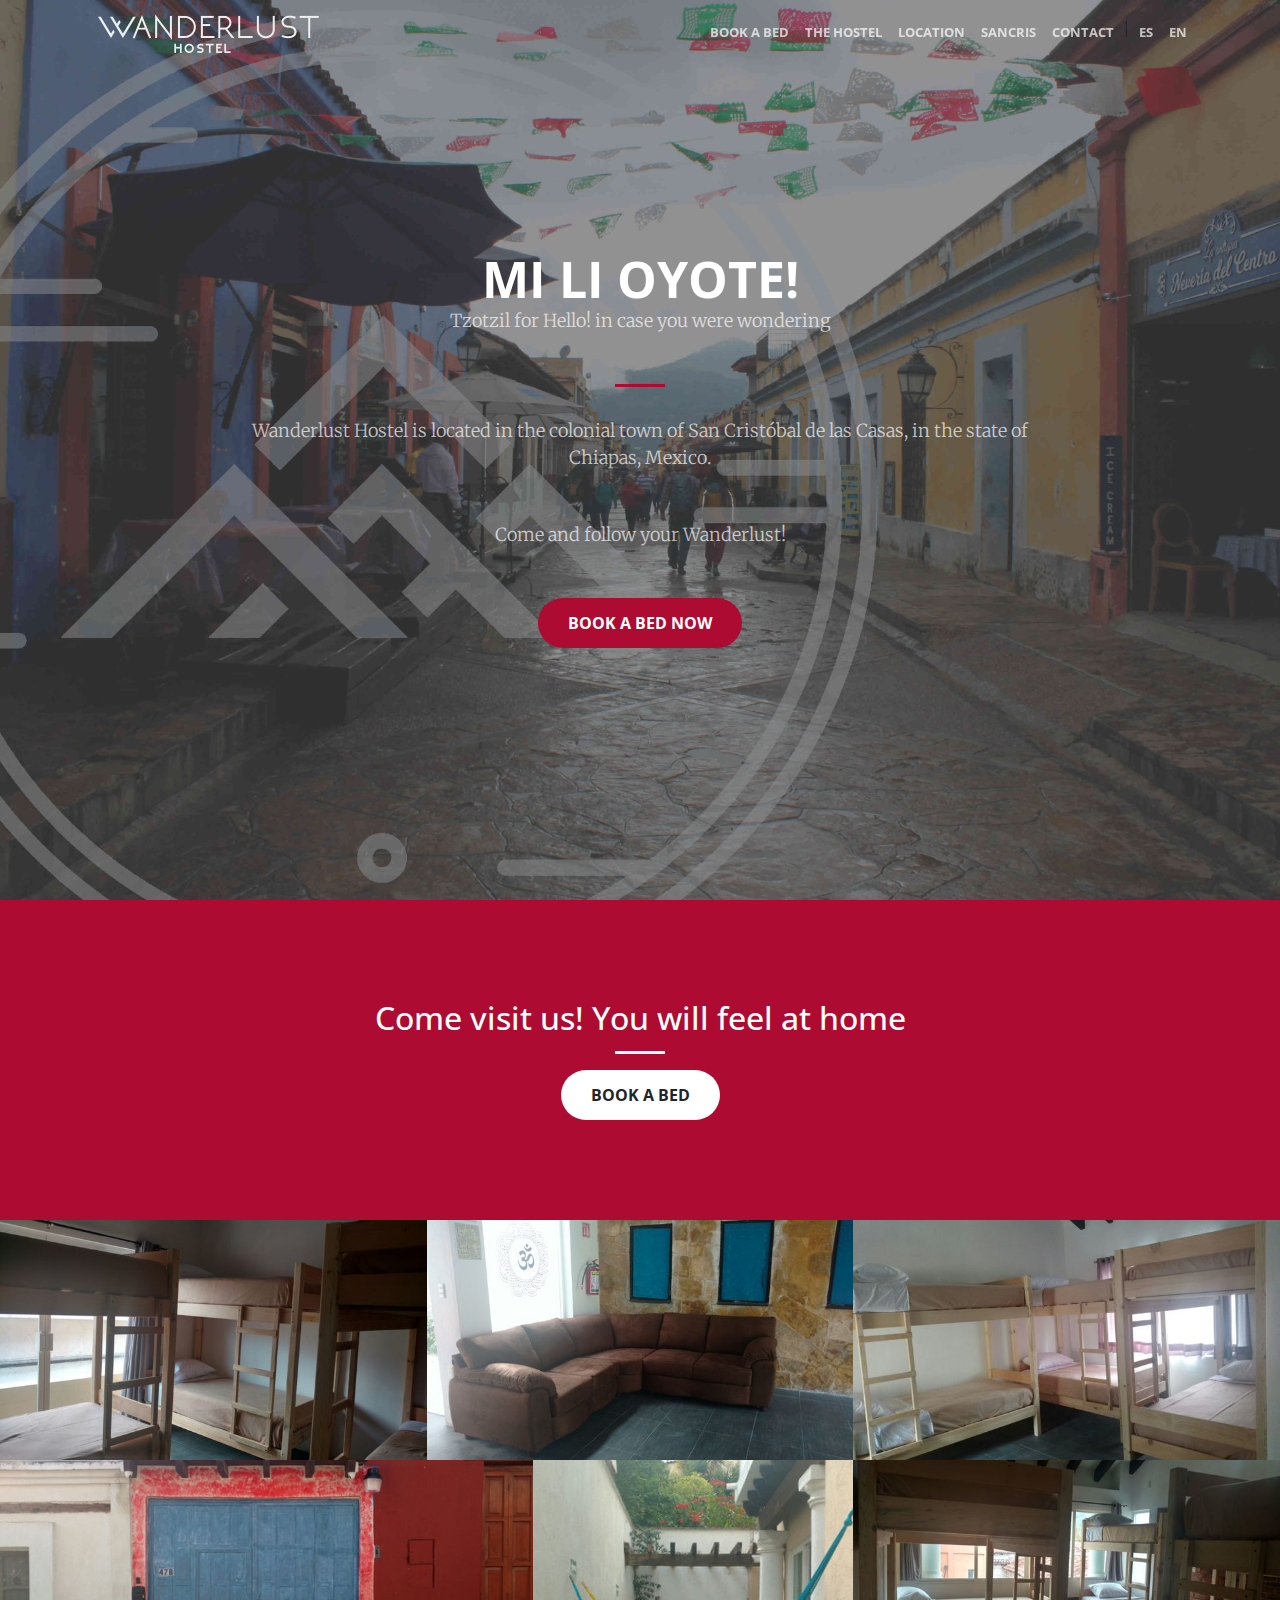
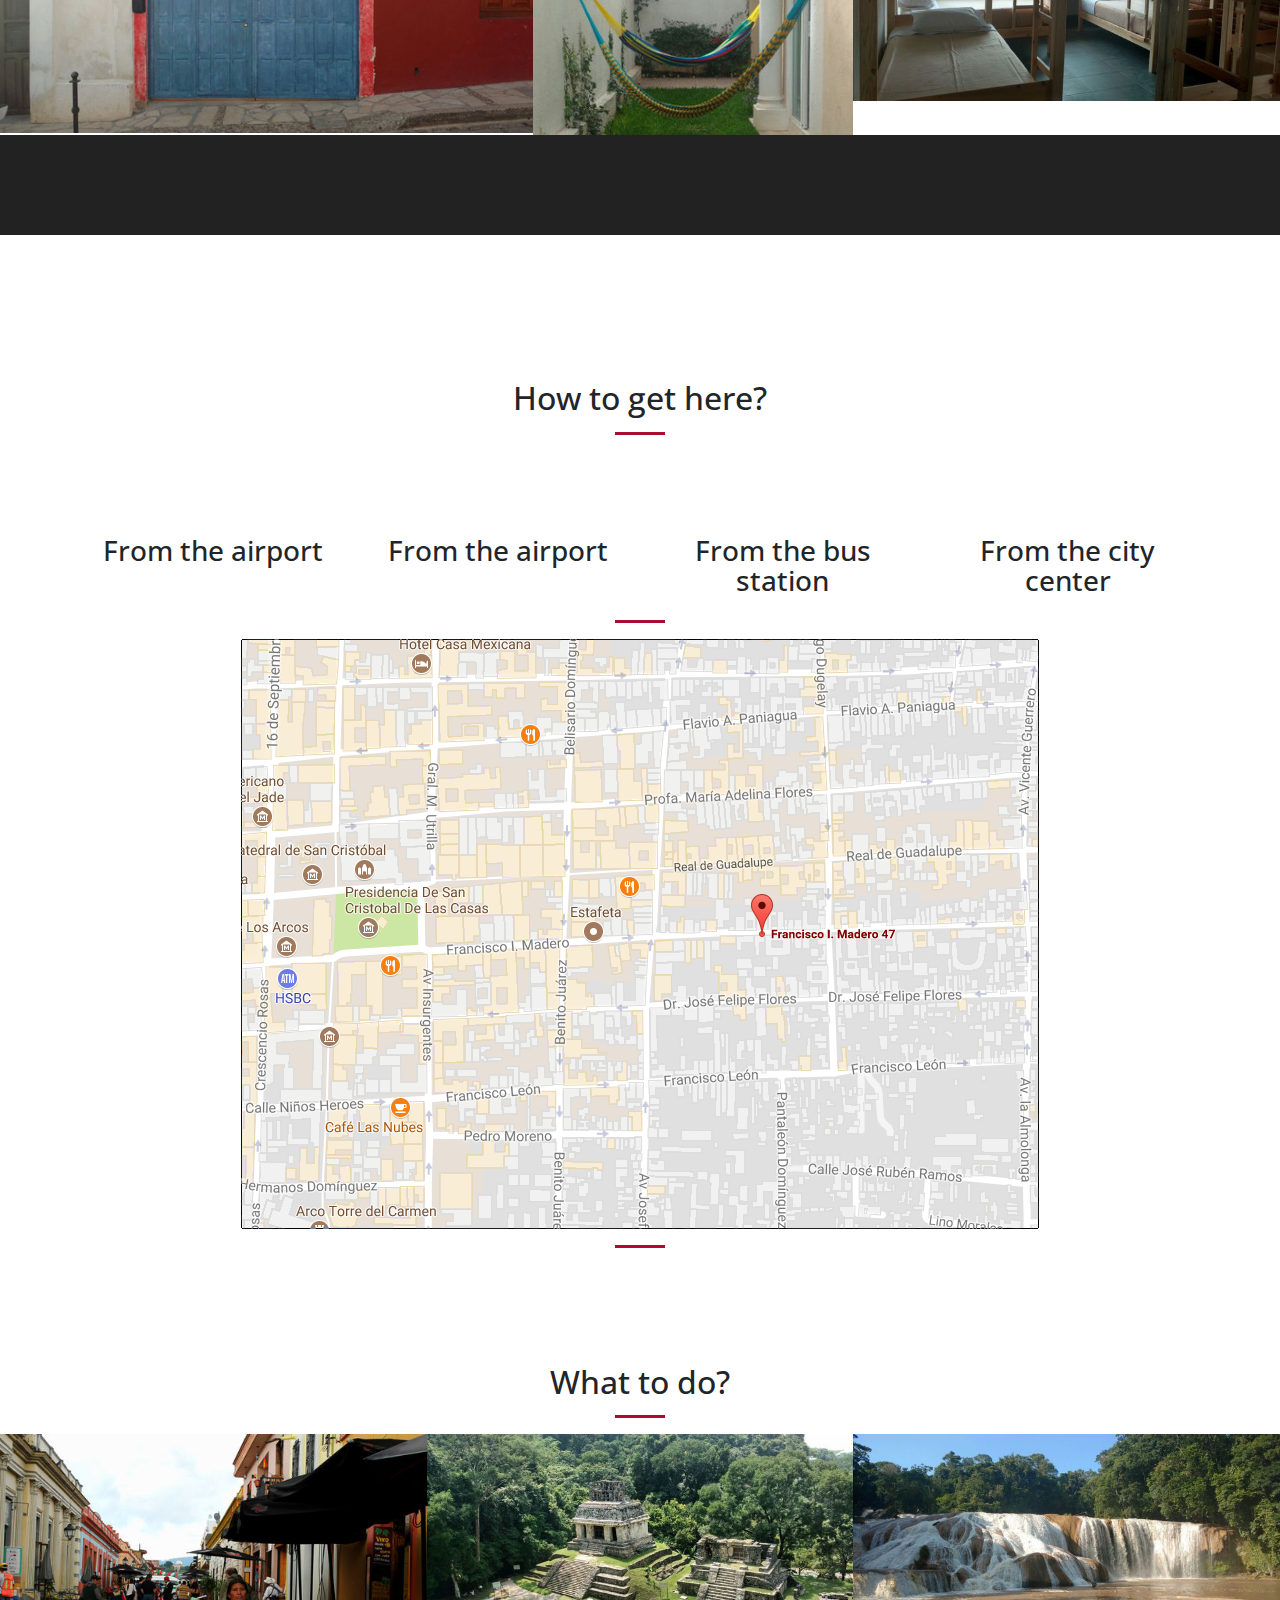
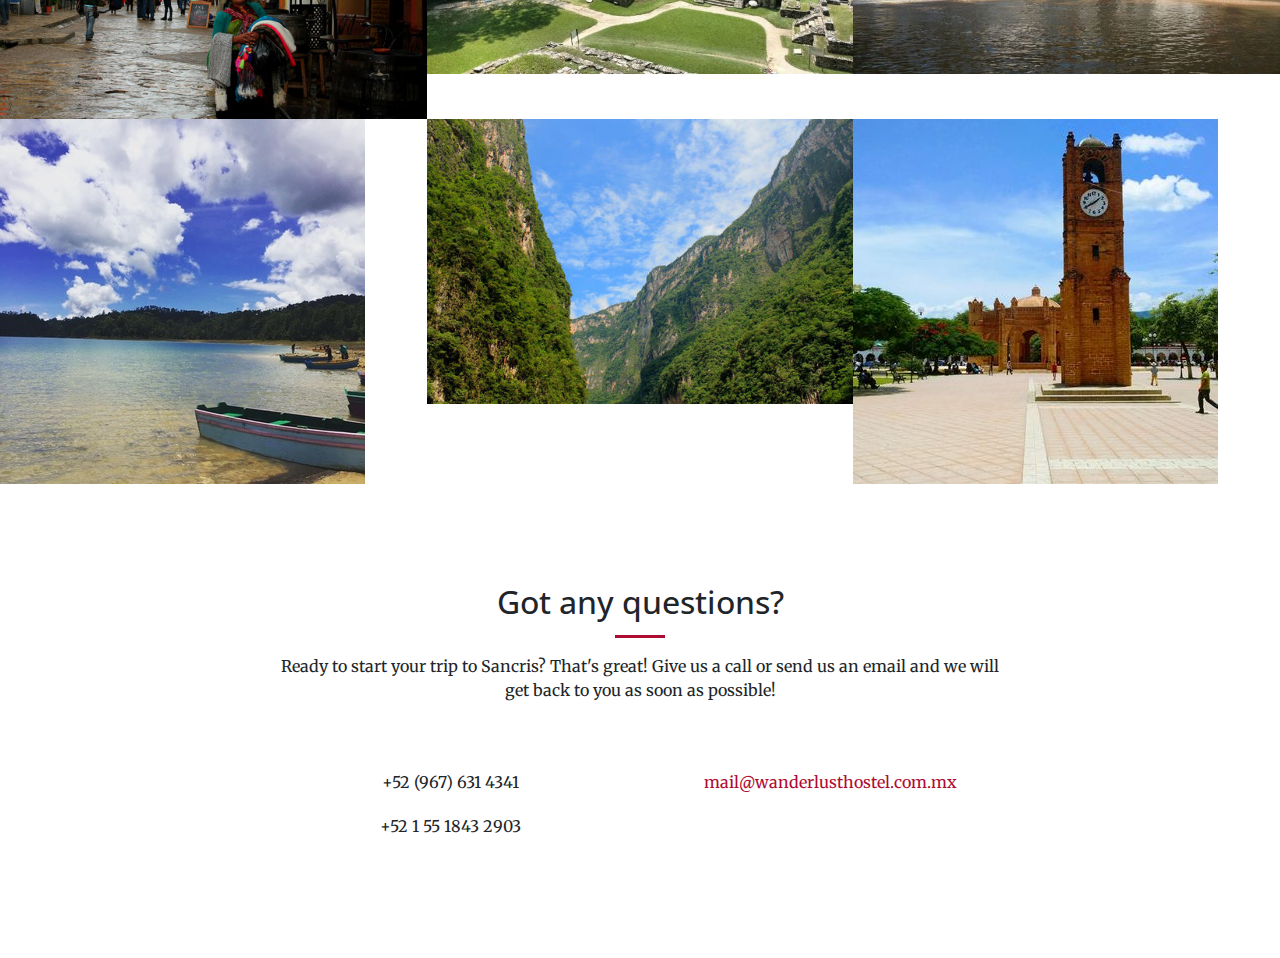
<file: en/index.html>
<!DOCTYPE html>
<html lang="en">

  <head>

    <meta charset="utf-8">
    <meta name="viewport" content="width=device-width, initial-scale=1, shrink-to-fit=no">
    <meta name="description" content="">
    <meta name="author" content="">

    <title>Wanderlust Hostel, San Cristobal de las Casas</title>

    <base href="../" target="_self">

    <!-- Bootstrap core CSS -->
    <link href="vendor/bootstrap/css/bootstrap.min.css" rel="stylesheet">

    <!-- Custom fonts for this template -->
    <link href="vendor/font-awesome/css/font-awesome.min.css" rel="stylesheet" type="text/css">
    <link href='https://fonts.googleapis.com/css?family=Open+Sans:300italic,400italic,600italic,700italic,800italic,400,300,600,700,800' rel='stylesheet' type='text/css'>
    <link href='https://fonts.googleapis.com/css?family=Merriweather:400,300,300italic,400italic,700,700italic,900,900italic' rel='stylesheet' type='text/css'>

    <!-- Plugin CSS -->
    <link href="vendor/magnific-popup/magnific-popup.css" rel="stylesheet">

    <!-- Custom styles for this template -->
    <link href="css/creative.min.css" rel="stylesheet">
    <link href="css/utils.css" rel="stylesheet">
    <script src="js/location.js"></script>

	<!-- Global Site Tag (gtag.js) - Google Analytics -->
	<script async src="https://www.googletagmanager.com/gtag/js?id=UA-70923538-2"></script>
	<script>
	  window.dataLayer = window.dataLayer || [];
	  function gtag(){dataLayer.push(arguments);}
	  gtag('js', new Date());

	  gtag('config', 'UA-70923538-2');
	</script>
  <!-- MyAllocator -->
  <script type="text/javascript">
    var bookNowWidth = 610;
    function bookNowApp(e){var t=document.createElement("img");t.style.cursor="pointer";t.src="https://myallocator.com/images/booknow/close_button.png";t.style.zIndex=52;t.style.position="absolute";t.style.left="50%";document.getElementsByTagName("body")[0].appendChild(t);var n=document.createElement("div");n.style.position="fixed";n.style.top="0px";n.style.left="0px";n.style.overflow="hidden";n.style.display="none";n.style.width="100%";n.style.height="100%";n.style.opacity=.7;n.style.MozOpacity=.7;n.style.filter="alpha(opacity=70)";n.style.zIndex=50;n.style.display="block";n.style.backgroundColor="#000000";document.getElementsByTagName("body")[0].appendChild(n);var r=document.createElement("iframe");r.style.width=bookNowWidth+"px";r.style.height="100%";r.style.border="none";r.a="true";r.style.position="absolute";r.style.left="50%";r.style.top="90px";r.style.marginLeft=-(bookNowWidth/2)+"px";r.allowTransparency="true";r.frameBorder = "0";r.style.zIndex=51;r.src="https://myallocator.com/en/booknow/"+e;document.getElementsByTagName("body")[0].appendChild(r);n.addEventListener?n.addEventListener("click",function(){t.parentNode.removeChild(t);n.parentNode.removeChild(n);r.parentNode.removeChild(r)},!1):n.attachEvent("onclick",function(){t.parentNode.removeChild(t);n.parentNode.removeChild(n);r.parentNode.removeChild(r)});t.addEventListener?t.addEventListener("click",function(){t.parentNode.removeChild(t);n.parentNode.removeChild(n);r.parentNode.removeChild(r)},!1):t.attachEvent("onclick",function(){t.parentNode.removeChild(t);n.parentNode.removeChild(n);r.parentNode.removeChild(r)});t.style.marginLeft=bookNowWidth/2-35+"px";t.style.top="58px";window.scroll(0,0)}
  </script>


  </head>

  <body id="page-top">

    <!-- Navigation -->
    <nav class="navbar navbar-expand-lg navbar-light fixed-top" id="mainNav">
      <div class="container">
	      <a class="navbar-brand js-scroll-trigger" href="en/#page-top"></a>
        <button class="navbar-toggler navbar-toggler-right" type="button" data-toggle="collapse" data-target="#navbarResponsive" aria-controls="navbarResponsive" aria-expanded="false" aria-label="Toggle navigation">
          <span class="navbar-toggler-icon"></span>
        </button>
        <div class="collapse navbar-collapse" id="navbarResponsive">
          <ul class="navbar-nav ml-auto">
            <li class="nav-item">
              <a class="nav-link js-scroll-trigger" href="en/#about">Book a bed</a>
            </li>
            <li class="nav-item">
              <a class="nav-link js-scroll-trigger" href="en/#rooms">The Hostel</a>
            </li>
            <li class="nav-item">
              <a class="nav-link js-scroll-trigger" href="en/#services">Location</a>
            </li>
            <li class="nav-item">
              <a class="nav-link js-scroll-trigger" href="en/#portfolio">Sancris</a>
            </li>
            <li class="nav-item">
              <a class="nav-link js-scroll-trigger" href="en/#contact">Contact</a>
            </li>
            <li class="nav-item">
              |
            </li>
	    <li class="nav-item">
              <a class="nav-link js-scroll-trigger" href="es">Es</a>
            </li>
            <li class="nav-item">
              <a class="nav-link js-scroll-trigger" href="en/#page-top">En</a>
            </li>
          </ul>
        </div>
      </div>
    </nav>

    <header class="masthead">
      <div class="header-content">
        <div class="header-content-inner">
          <h1 id="homeHeading">Mi li oyote!</h1>
	  <p>Tzotzil for Hello! in case you were wondering</p>
          <hr>
          <p>Wanderlust Hostel is located in the colonial town of San Crist&oacute;bal de las Casas, in the state of Chiapas, Mexico.</p>
	  <p>Come and follow your Wanderlust!</p>
          <a class="btn btn-primary btn-xl js-scroll-trigger" href="en/#about">Book a bed now</a>
        </div>
      </div>
    </header>

    <section class="bg-primary" id="about">
      <div class="container">
        <div class="row">
          <div class="col-lg-8 mx-auto text-center">
            <h2 class="section-heading text-white">Come visit us! You will feel at home</h2>
            <hr class="light">
            <a class="btn btn-default btn-xl js-scroll-trigger"  onclick="bookNowApp('hE52fn3HFUp9KAp1x0a5og')" style="cursor:pointer">Book a bed</a>
          </div>
        </div>
      </div>
    </section>
    <section class="p-0" id="rooms">
      <div class="container-fluid">
        <div class="row no-gutter popup-gallery">
          <div class="col-lg-4 col-sm-6">
            <a class="portfolio-box" href="img/rooms/fullsize/1.jpg">
              <img class="img-fluid" src="img/rooms/thumbnails/1.jpg" alt="">
            </a>
          </div>
          <div class="col-lg-4 col-sm-6">
            <a class="portfolio-box" href="img/rooms/fullsize/2.jpg">
              <img class="img-fluid" src="img/rooms/thumbnails/2.jpg" alt="">
            </a>
          </div>
          <div class="col-lg-4 col-sm-6">
            <a class="portfolio-box" href="img/rooms/fullsize/3.jpg">
              <img class="img-fluid" src="img/rooms/thumbnails/3.jpg" alt="">
            </a>
          </div>
          <div class="col-lg-5 col-sm-6">
            <a class="portfolio-box" href="img/rooms/fullsize/4.jpg">
              <img class="img-fluid" src="img/rooms/thumbnails/4.jpg" alt="">
            </a>
          </div>
          <div class="col-lg-3 col-sm-6">
            <a class="portfolio-box" href="img/rooms/fullsize/5.jpg">
              <img class="img-fluid" src="img/rooms/thumbnails/5.jpg" alt="">
            </a>
          </div>
          <div class="col-lg-4 col-sm-6">
            <a class="portfolio-box" href="img/rooms/fullsize/6.jpg">
              <img class="img-fluid" src="img/rooms/thumbnails/6.jpg" alt="">
            </a>
          </div>
        </div>
      </div>
    </section>
    <div class="call-to-action bg-dark gallery-floor">
      <div class="container text-center">
      </div>
    </div>
    <section id="services">
      <div class="container">
        <div class="row">
          <div class="col-lg-12 text-center">
            <h2 class="section-heading">How to get here?</h2>
            <hr class="primary">
          </div>
        </div>
      </div>
      <div class="container">
        <div class="row">
          <div class="col-lg-3 col-md-6 text-center">
            <div onclick="toggleThis('airport1')" class="service-box">
              <i class="fa fa-4x fa-plane text-primary sr-icons"></i>
              <h3>From the airport</h3>
              <p id="airport1" class="text-muted def-hidden">If you decide to rent a car, take Federal Highway 157 towards Tuxtla Guti&eacute;rrez and follow it until you find Federal Highway 160. Take that one towards Chiapa de Corzo and 10km before gettting there you'll have to take Federal Highway 190 for the last 48km to Sancris.</p>
            </div>
          </div>
          <div class="col-lg-3 col-md-6 text-center">
            <div onclick="toggleThis('airport2')" class="service-box">
              <i class="fa fa-4x fa-taxi text-primary sr-icons"></i>
              <h3>From the airport</h3>
              <p id="airport2" class="text-muted def-hidden">You can take a cami&oacute;n to Crist&oacute;bal Col&oacute;n-ADO Station in San Crist&oacute;bal de las Casas or hire a cab, if you come in a group it might be worth it.</p>
            </div>
          </div>
          <div class="col-lg-3 col-md-6 text-center">
            <div onclick="toggleThis('bus')" class="service-box">
              <i class="fa fa-4x fa-bus text-primary sr-icons"></i>
              <h3>From the bus station</h3>
              <p id="bus" class="text-muted def-hidden">From the station Crist&oacute;bal Col&oacute;n-ADO , follow Insurgentes Street towards the city center until you get to Francisco I. Madero street. </p>
            </div>
          </div>
          <div class="col-lg-3 col-md-6 text-center">
            <div onclick="toggleThis('city')" class="service-box">
              <i class="fa fa-4x fa-rocket text-primary sr-icons"></i>
              <h3>From the city center</h3>
              <p id="city" class="text-muted def-hidden">Take Francisco I. Madero and look for number 47B on your right side, it's three blocks away!</p>
            </div>
          </div>
        </div>
      </div>
      <div class="container">
        <div class="row">
          <div class="col-lg-12 text-center">
            <hr class="primary">
	    <a href="https://www.google.de/maps/place/Francisco+I.+Madero+47,+Barrio+de+Guadalupe,+29230+San+Cristóbal+de+las+Casas,+Chis.,+Mexico/@16.7366794,-92.6372924,17z">
	       <img src="img/map.png" style="max-width:100%;width:auto;"/>
	    </a>
            <hr class="primary">
          </div>
        </div>
      </div>
    </section>

    <section class="p-0" id="portfolio">
      <div class="container">
        <div class="row">
          <div class="col-lg-12 text-center">
            <h2 class="section-heading">What to do?</h2>
            <hr class="primary">
          </div>
        </div>
      </div>
      <div class="container-fluid">
        <div class="row no-gutter popup-gallery">
          <div class="col-lg-4 col-sm-6">
            <a class="portfolio-box" href="img/portfolio/fullsize/1.jpg">
              <img class="img-fluid" src="img/portfolio/thumbnails/1.jpg" alt="">
              <div class="portfolio-box-caption">
                <div class="portfolio-box-caption-content">
                  <div class="project-category text-faded">
                    Culture
                  </div>
                  <div class="project-name">
                    Old City
                  </div>
                </div>
              </div>
            </a>
          </div>
          <div class="col-lg-4 col-sm-6">
            <a class="portfolio-box" href="img/portfolio/fullsize/2.jpg">
              <img class="img-fluid" src="img/portfolio/thumbnails/2.jpg" alt="">
              <div class="portfolio-box-caption">
                <div class="portfolio-box-caption-content">
                  <div class="project-category text-faded">
                    Culture
                  </div>
                  <div class="project-name">
                    Ruins
                  </div>
                </div>
              </div>
            </a>
          </div>
          <div class="col-lg-4 col-sm-6">
            <a class="portfolio-box" href="img/portfolio/fullsize/3.jpg">
              <img class="img-fluid" src="img/portfolio/thumbnails/3.jpg" alt="">
              <div class="portfolio-box-caption">
                <div class="portfolio-box-caption-content">
                  <div class="project-category text-faded">
                    Nature
                  </div>
                  <div class="project-name">
                    Blue-water Falls
                  </div>
                </div>
              </div>
            </a>
          </div>
          <div class="col-lg-4 col-sm-6">
            <a class="portfolio-box" href="img/portfolio/fullsize/4.jpg">
              <img class="img-fluid" src="img/portfolio/thumbnails/4.jpg" alt="">
              <div class="portfolio-box-caption">
                <div class="portfolio-box-caption-content">
                  <div class="project-category text-faded">
                    Nature
                  </div>
                  <div class="project-name">
                    Montebello Lakes
                  </div>
                </div>
              </div>
            </a>
          </div>
          <div class="col-lg-4 col-sm-6">
            <a class="portfolio-box" href="img/portfolio/fullsize/5.jpg">
              <img class="img-fluid" src="img/portfolio/thumbnails/5.jpg" alt="">
              <div class="portfolio-box-caption">
                <div class="portfolio-box-caption-content">
                  <div class="project-category text-faded">
                    Nature
                  </div>
                  <div class="project-name">
                    Sumidero Canyon
                  </div>
                </div>
              </div>
            </a>
          </div>
          <div class="col-lg-4 col-sm-6">
            <a class="portfolio-box" href="img/portfolio/fullsize/6.jpg">
              <img class="img-fluid" src="img/portfolio/thumbnails/6.jpg" alt="">
              <div class="portfolio-box-caption">
                <div class="portfolio-box-caption-content">
                  <div class="project-category text-faded">
                    Culture
                  </div>
                  <div class="project-name">
                    Chiapa de Corzo
                  </div>
                </div>
              </div>
            </a>
          </div>
        </div>
      </div>
    </section>

    <!--div class="call-to-action bg-dark">
      <div class="container text-center">
        <h2>Do something</h2>
        <a class="btn btn-default btn-xl sr-button" href="">Wawawa!</a>
      </div>
    </div-->

    <section id="contact">
      <div class="container">
        <div class="row">
          <div class="col-lg-8 mx-auto text-center">
            <h2 class="section-heading">Got any questions?</h2>
            <hr class="primary">
            <p>Ready to start your trip to Sancris? That's great! Give us a call or send us an email and we will get back to you as soon as possible!</p>
          </div>
        </div>
        <div class="row">
          <div class="col-lg-4 ml-auto text-center">
            <i class="fa fa-phone fa-3x sr-contact"></i>
            <p>+52 (967) 631 4341</p>
	    <p>+52 1 55 1843 2903</p>
          </div>
          <div class="col-lg-4 mr-auto text-center">
            <i class="fa fa-envelope-o fa-3x sr-contact"></i>
            <p>
              <a href="mailto:mail@wanderlusthostel.com.mx">mail@wanderlusthostel.com.mx</a>
            </p>
          </div>
        </div>
      </div>
    </section>

    <!-- Bootstrap core JavaScript -->
    <script src="vendor/jquery/jquery.min.js"></script>
    <script src="vendor/popper/popper.min.js"></script>
    <script src="vendor/bootstrap/js/bootstrap.min.js"></script>

    <!-- Plugin JavaScript -->
    <script src="vendor/jquery-easing/jquery.easing.min.js"></script>
    <script src="vendor/scrollreveal/scrollreveal.min.js"></script>
    <script src="vendor/magnific-popup/jquery.magnific-popup.min.js"></script>

    <!-- Custom scripts for this template -->
    <script src="js/creative.min.js"></script>

  </body>

</html>
</file>
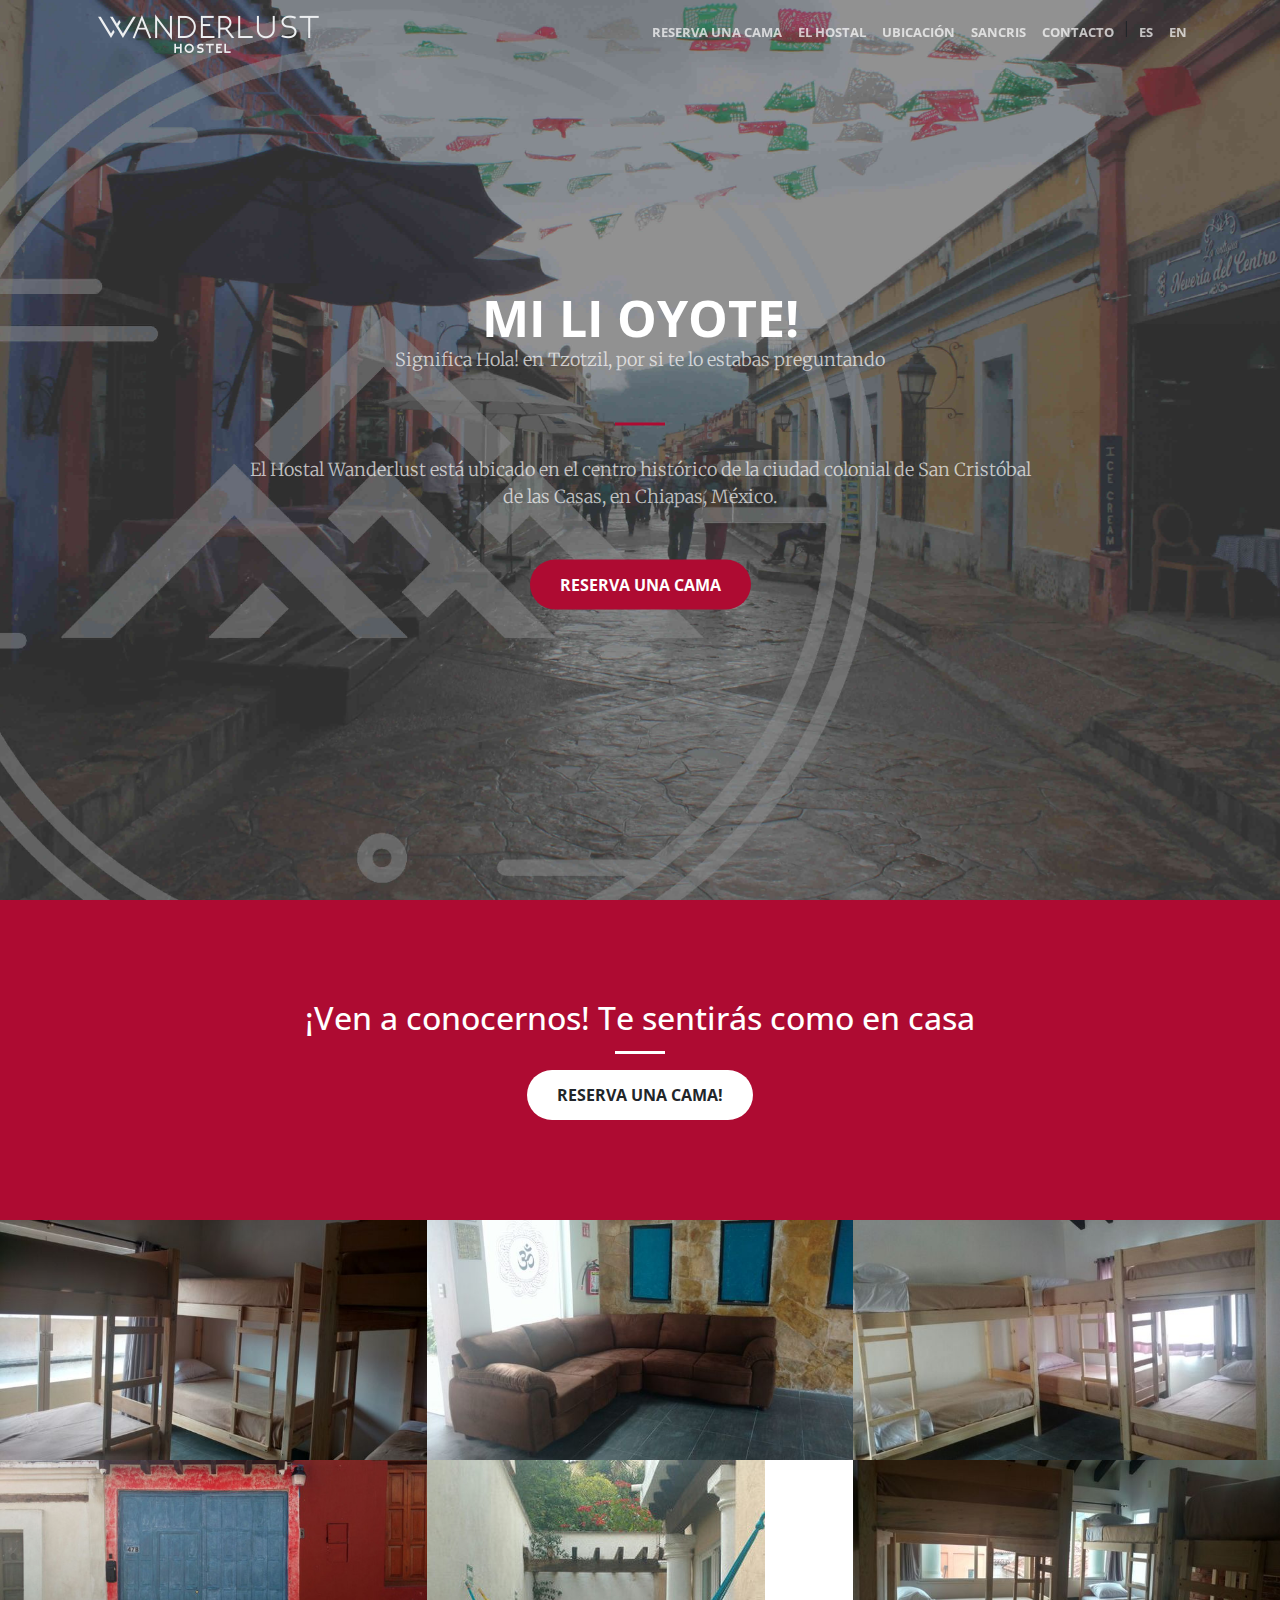
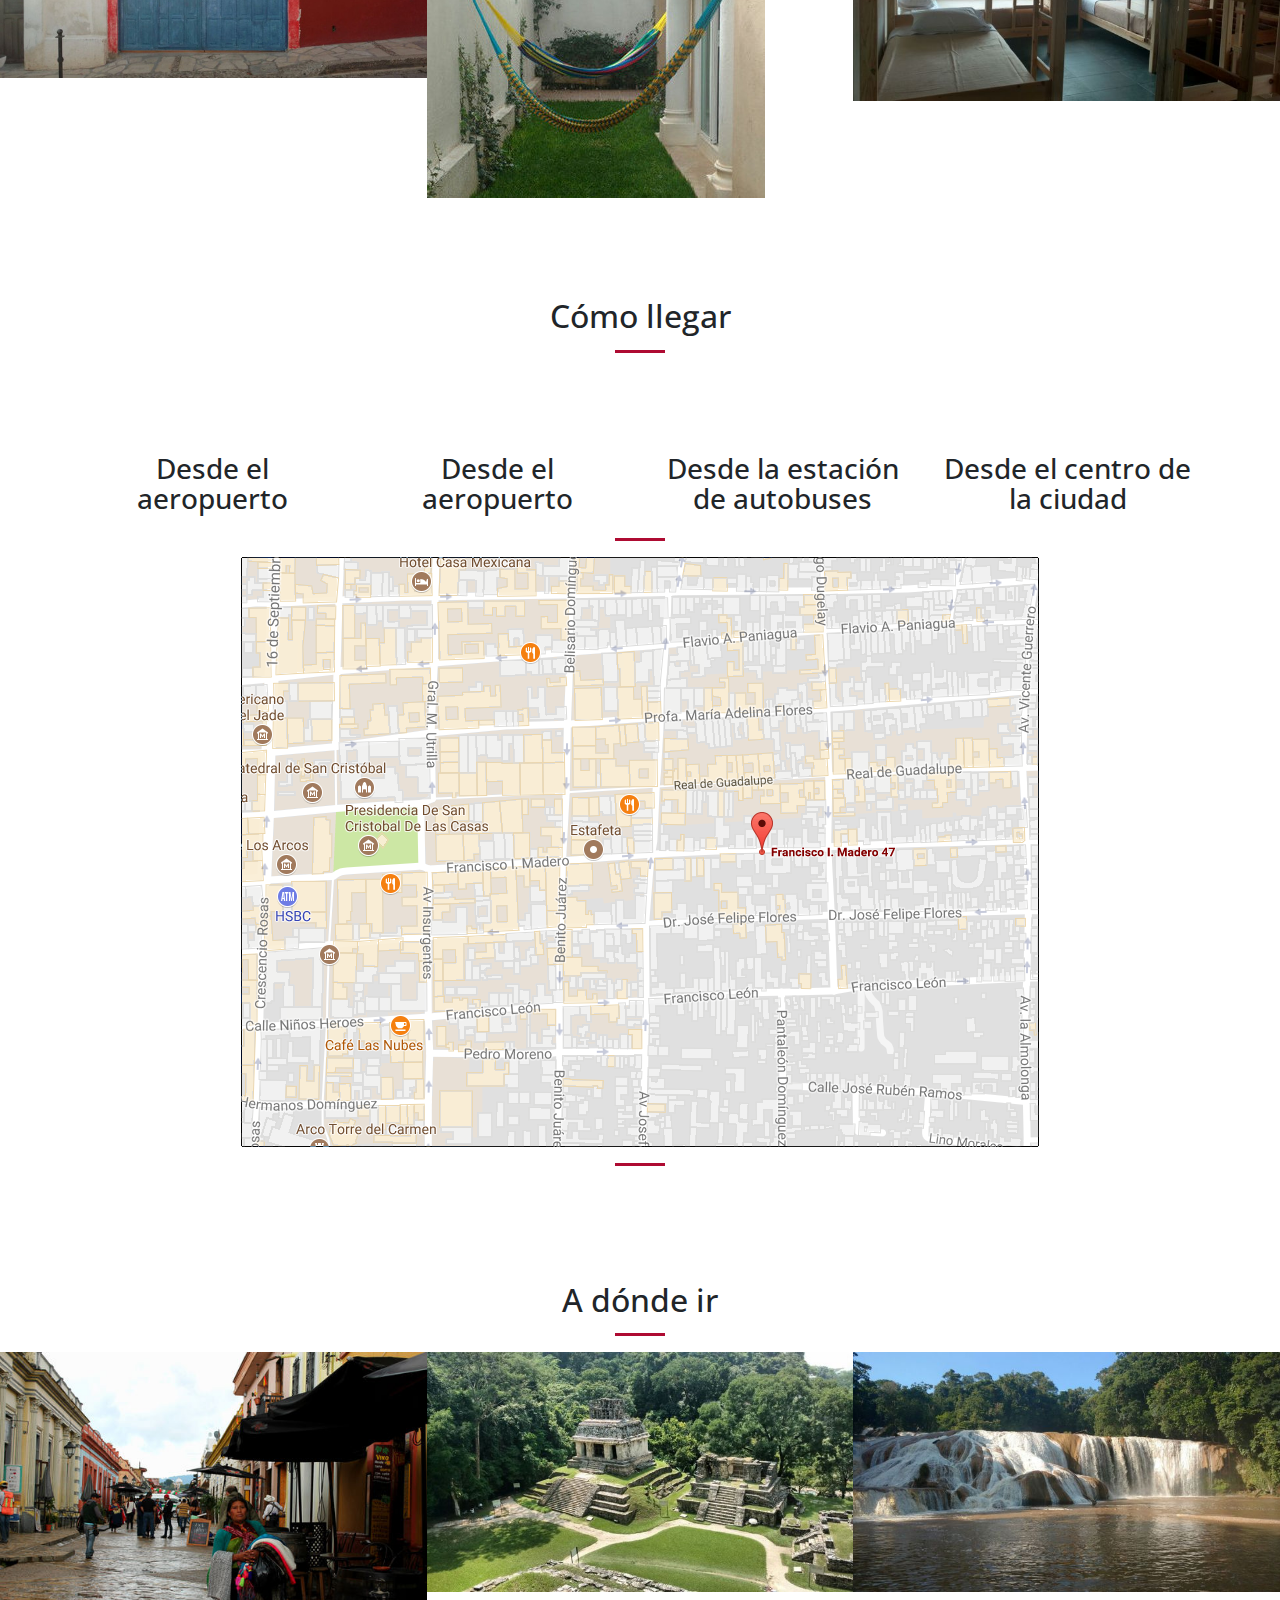
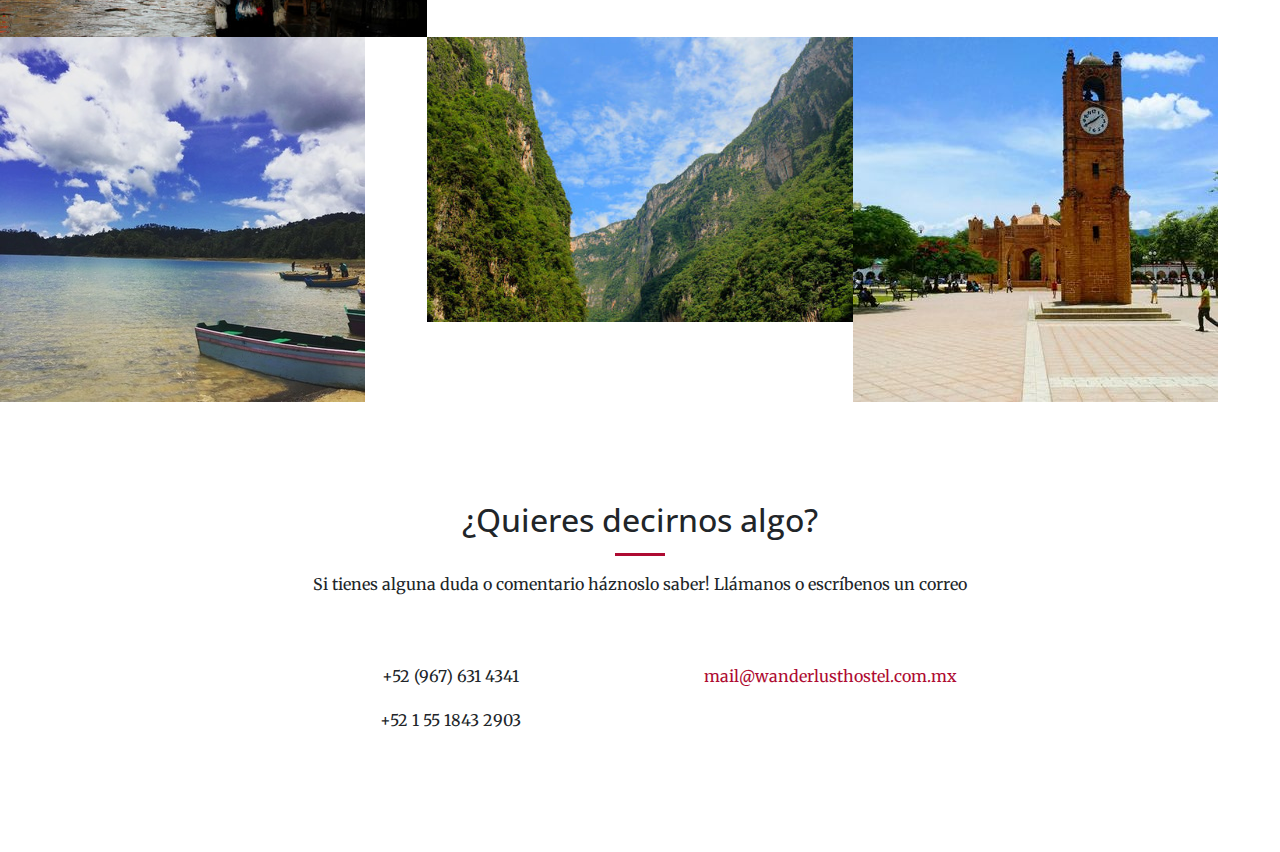
<file: es/index.html>
<!DOCTYPE html>
<html lang="es">

  <head>

    <meta charset="utf-8">
    <meta name="viewport" content="width=device-width, initial-scale=1, shrink-to-fit=no">
    <meta name="description" content="">
    <meta name="author" content="">

    <title>Hostel Wanderlust, San Cristobal de las Casas</title>

    <base href="../" target="_self">

    <!-- Bootstrap core CSS -->
    <link href="vendor/bootstrap/css/bootstrap.min.css" rel="stylesheet">

    <!-- Custom fonts for this template -->
    <link href="vendor/font-awesome/css/font-awesome.min.css" rel="stylesheet" type="text/css">
    <link href='https://fonts.googleapis.com/css?family=Open+Sans:300italic,400italic,600italic,700italic,800italic,400,300,600,700,800' rel='stylesheet' type='text/css'>
    <link href='https://fonts.googleapis.com/css?family=Merriweather:400,300,300italic,400italic,700,700italic,900,900italic' rel='stylesheet' type='text/css'>

    <!-- Plugin CSS -->
    <link href="vendor/magnific-popup/magnific-popup.css" rel="stylesheet">

    <!-- Custom styles for this template -->
    <link href="css/creative.min.css" rel="stylesheet">
    <link href="css/utils.css" rel="stylesheet">
    <script src="js/location.js"></script>


	<!-- Global Site Tag (gtag.js) - Google Analytics -->
	<script async src="https://www.googletagmanager.com/gtag/js?id=UA-70923538-2"></script>
	<script>
	  window.dataLayer = window.dataLayer || [];
	  function gtag(){dataLayer.push(arguments);}
	  gtag('js', new Date());

	  gtag('config', 'UA-70923538-2');
	</script>
  <!-- MyAllocator -->
  <script type="text/javascript">
    var bookNowWidth = 610;
    function bookNowApp(e){var t=document.createElement("img");t.style.cursor="pointer";t.src="https://myallocator.com/images/booknow/close_button.png";t.style.zIndex=52;t.style.position="absolute";t.style.left="50%";document.getElementsByTagName("body")[0].appendChild(t);var n=document.createElement("div");n.style.position="fixed";n.style.top="0px";n.style.left="0px";n.style.overflow="hidden";n.style.display="none";n.style.width="100%";n.style.height="100%";n.style.opacity=.7;n.style.MozOpacity=.7;n.style.filter="alpha(opacity=70)";n.style.zIndex=50;n.style.display="block";n.style.backgroundColor="#000000";document.getElementsByTagName("body")[0].appendChild(n);var r=document.createElement("iframe");r.style.width=bookNowWidth+"px";r.style.height="100%";r.style.border="none";r.a="true";r.style.position="absolute";r.style.left="50%";r.style.top="90px";r.style.marginLeft=-(bookNowWidth/2)+"px";r.allowTransparency="true";r.frameBorder = "0";r.style.zIndex=51;r.src="https://myallocator.com/en/booknow/"+e;document.getElementsByTagName("body")[0].appendChild(r);n.addEventListener?n.addEventListener("click",function(){t.parentNode.removeChild(t);n.parentNode.removeChild(n);r.parentNode.removeChild(r)},!1):n.attachEvent("onclick",function(){t.parentNode.removeChild(t);n.parentNode.removeChild(n);r.parentNode.removeChild(r)});t.addEventListener?t.addEventListener("click",function(){t.parentNode.removeChild(t);n.parentNode.removeChild(n);r.parentNode.removeChild(r)},!1):t.attachEvent("onclick",function(){t.parentNode.removeChild(t);n.parentNode.removeChild(n);r.parentNode.removeChild(r)});t.style.marginLeft=bookNowWidth/2-35+"px";t.style.top="58px";window.scroll(0,0)}
  </script>



  </head>

  <body id="page-top">

    <!-- Navigation -->
    <nav class="navbar navbar-expand-lg navbar-light fixed-top" id="mainNav">
      <div class="container">
	      <a class="navbar-brand js-scroll-trigger" href="es/#page-top"></a>
        <button class="navbar-toggler navbar-toggler-right" type="button" data-toggle="collapse" data-target="#navbarResponsive" aria-controls="navbarResponsive" aria-expanded="false" aria-label="Toggle navigation">
          <span class="navbar-toggler-icon"></span>
        </button>
        <div class="collapse navbar-collapse" id="navbarResponsive">
          <ul class="navbar-nav ml-auto">
            <li class="nav-item">
              <a class="nav-link js-scroll-trigger" href="es/#about">Reserva una cama</a>
            </li>
            <li class="nav-item">
              <a class="nav-link js-scroll-trigger" href="es/#rooms">El Hostal</a>
            </li>
            <li class="nav-item">
              <a class="nav-link js-scroll-trigger" href="es/#services">Ubicaci&oacute;n</a>
            </li>
            <li class="nav-item">
              <a class="nav-link js-scroll-trigger" href="es/#portfolio">Sancris</a>
            </li>
            <li class="nav-item">
              <a class="nav-link js-scroll-trigger" href="es/#contact">Contacto</a>
            </li>
            <li class="nav-item">
              |
            </li>
            <li class="nav-item">
              <a class="nav-link js-scroll-trigger" href="es/#page-top">Es</a>
            </li>
            <li class="nav-item">
              <a class="nav-link js-scroll-trigger" href="en">En</a>
            </li>
          </ul>
        </div>
      </div>
    </nav>

    <header class="masthead">
      <div class="header-content">
        <div class="header-content-inner">
          <h1 id="homeHeading">Mi li oyote!</h1>
	  <p>Significa Hola! en Tzotzil, por si te lo estabas preguntando</p>
          <hr>
          <p>El Hostal Wanderlust est&aacute; ubicado en el centro hist&oacute;rico de la ciudad  colonial de San Crist&oacute;bal de las Casas, en  Chiapas, M&eacute;xico.</p>
          <a class="btn btn-primary btn-xl js-scroll-trigger" href="es/#about">Reserva una cama</a>
        </div>
      </div>
    </header>

    <section class="bg-primary" id="about">
      <div class="container">
        <div class="row">
          <div class="col-lg-8 mx-auto text-center">
            <h2 class="section-heading text-white">¡Ven a conocernos! Te sentir&aacute;s como en casa</h2>
            <hr class="light">
            <a class="btn btn-default btn-xl js-scroll-trigger"  onclick="bookNowApp('hE52fn3HFUp9KAp1x0a5og')" style="cursor:pointer">Reserva una cama!</a>
          </div>
        </div>
      </div>
    </section>
    <section class="p-0" id="rooms">
      <div class="container-fluid">
        <div class="row no-gutter popup-gallery">
          <div class="col-lg-4 col-sm-6">
            <a class="portfolio-box" href="img/rooms/fullsize/1.jpg">
              <img class="img-fluid" src="img/rooms/thumbnails/1.jpg" alt="">
            </a>
          </div>
          <div class="col-lg-4 col-sm-6">
            <a class="portfolio-box" href="img/rooms/fullsize/2.jpg">
              <img class="img-fluid" src="img/rooms/thumbnails/2.jpg" alt="">
            </a>
          </div>
          <div class="col-lg-4 col-sm-6">
            <a class="portfolio-box" href="img/rooms/fullsize/3.jpg">
              <img class="img-fluid" src="img/rooms/thumbnails/3.jpg" alt="">
            </a>
          </div>
          <div class="col-lg-4 col-sm-6">
            <a class="portfolio-box" href="img/rooms/fullsize/4.jpg">
              <img class="img-fluid" src="img/rooms/thumbnails/4.jpg" alt="">
            </a>
          </div>
          <div class="col-lg-4 col-sm-6">
            <a class="portfolio-box" href="img/rooms/fullsize/5.jpg">
              <img class="img-fluid" src="img/rooms/thumbnails/5.jpg" alt="">
            </a>
          </div>
          <div class="col-lg-4 col-sm-6">
            <a class="portfolio-box" href="img/rooms/fullsize/6.jpg">
              <img class="img-fluid" src="img/rooms/thumbnails/6.jpg" alt="">
            </a>
          </div>
        </div>
      </div>
    </section>
    <section id="services">
      <div class="container">
        <div class="row">
          <div class="col-lg-12 text-center">
            <h2 class="section-heading">C&oacute;mo llegar</h2>
            <hr class="primary">
          </div>
        </div>
      </div>
      <div class="container">
        <div class="row">
          <div class="col-lg-3 col-md-6 text-center">
            <div onclick="toggleThis('airport1')" class="service-box">
              <i class="fa fa-4x fa-plane text-primary sr-icons"></i>
              <h3>Desde el aeropuerto</h3>
              <p id="airport1" class="text-muted def-hidden">Si decides rentar un coche, toma la Carretera Federal 157 hacia Tuxtla y s&iacute;guela hasta llegar a la Carretera Federal 160. T&oacute;mala con direcci&oacute;n a Chiapa de Corzo y 10km antes de llegar toma la carretera 190 hasta Sancris, son 48km m&aacute;s.</p>
            </div>
          </div>
          <div class="col-lg-3 col-md-6 text-center">
            <div onclick="toggleThis('airport2')" class="service-box">
              <i class="fa fa-4x fa-taxi text-primary sr-icons"></i>
              <h3>Desde el aeropuerto</h3>
              <p id="airport2" class="text-muted def-hidden">Desde el aeropuerto de Tuxtla Guti&eacute;rrez puedes tomar un autob&uacute;s a la estaci&oacute;n Crist&oacute;bal Col&oacute;n-ADO es San Crist&oacute;bal de las Casas o tomar un taxi, si vienes en grupo puede valer la pena.</p>
            </div>
          </div>
          <div class="col-lg-3 col-md-6 text-center">
            <div onclick="toggleThis('bus')" class="service-box">
              <i class="fa fa-4x fa-bus text-primary sr-icons"></i>
              <h3>Desde la estaci&oacute;n de autobuses</h3>
	      <p id="bus" class="text-muted def-hidden">Desde la estación Crist&oacute;bal Col&oacute;n-ADO , camina por Insurgentes hacia el centro de la ciudad hasta llegar a la calle Francisco I. Madero. </p>
            </div>
          </div>
          <div class="col-lg-3 col-md-6 text-center">
            <div onclick="toggleThis('city')" class="service-box">
              <i class="fa fa-4x fa-rocket text-primary sr-icons"></i>
              <h3>Desde el centro de la ciudad</h3>
	      <p id="city" class="text-muted def-hidden">Toma la calle Francisco I. Madero y busca el n&uacute;mero 47B de tu lado derecho, est&aacute; a tres cuadras!</p>
            </div>
          </div>
        </div>
      </div>
      <div class="container">
        <div class="row">
          <div class="col-lg-12 text-center">
            <hr class="primary">
	    <a href="https://www.google.de/maps/place/Francisco+I.+Madero+47,+Barrio+de+Guadalupe,+29230+San+Cristóbal+de+las+Casas,+Chis.,+Mexico/@16
.7366794,-92.6372924,17z">
	       <img src="img/map.png" style="max-width:100%;width:auto;"/>
	    </a>
            <hr class="primary">
          </div>
        </div>
      </div>
    </section>


    <section class="p-0" id="portfolio">
      <div class="container">
        <div class="row">
          <div class="col-lg-12 text-center">
            <h2 class="section-heading">A d&oacute;nde ir</h2>
            <hr class="primary">
          </div>
        </div>
      </div>
      <div class="container-fluid">
        <div class="row no-gutter popup-gallery">
          <div class="col-lg-4 col-sm-6">
            <a class="portfolio-box" href="img/portfolio/fullsize/1.jpg">
              <img class="img-fluid" src="img/portfolio/thumbnails/1.jpg" alt="">
              <div class="portfolio-box-caption">
                <div class="portfolio-box-caption-content">
                  <div class="project-category text-faded">
                    Cultura
                  </div>
                  <div class="project-name">
					Centro hist&oacute;rico
                  </div>
                </div>
              </div>
            </a>
          </div>
          <div class="col-lg-4 col-sm-6">
            <a class="portfolio-box" href="img/portfolio/fullsize/2.jpg">
              <img class="img-fluid" src="img/portfolio/thumbnails/2.jpg" alt="">
              <div class="portfolio-box-caption">
                <div class="portfolio-box-caption-content">
                  <div class="project-category text-faded">
                    Cultura
                  </div>
                  <div class="project-name">
                    Ruinas 
                  </div>
                </div>
              </div>
            </a>
          </div>
          <div class="col-lg-4 col-sm-6">
            <a class="portfolio-box" href="img/portfolio/fullsize/3.jpg">
              <img class="img-fluid" src="img/portfolio/thumbnails/3.jpg" alt="">
              <div class="portfolio-box-caption">
                <div class="portfolio-box-caption-content">
                  <div class="project-category text-faded">
                    Naturaleza
                  </div>
                  <div class="project-name">
                    Cascadas de Agua Azul 
                  </div>
                </div>
              </div>
            </a>
          </div>
          <div class="col-lg-4 col-sm-6">
            <a class="portfolio-box" href="img/portfolio/fullsize/4.jpg">
              <img class="img-fluid" src="img/portfolio/thumbnails/4.jpg" alt="">
              <div class="portfolio-box-caption">
                <div class="portfolio-box-caption-content">
                  <div class="project-category text-faded">
                    Naturaleza
                  </div>
                  <div class="project-name">
                    Lagunas Montebello
                  </div>
                </div>
              </div>
            </a>
          </div>
          <div class="col-lg-4 col-sm-6">
            <a class="portfolio-box" href="img/portfolio/fullsize/5.jpg">
              <img class="img-fluid" src="img/portfolio/thumbnails/5.jpg" alt="">
              <div class="portfolio-box-caption">
                <div class="portfolio-box-caption-content">
                  <div class="project-category text-faded">
                    Naturaleza
                  </div>
                  <div class="project-name">
                    Ca&ntilde;&oacute;n del Sumidero
                  </div>
                </div>
              </div>
            </a>
          </div>
          <div class="col-lg-4 col-sm-6">
            <a class="portfolio-box" href="img/portfolio/fullsize/6.jpg">
              <img class="img-fluid" src="img/portfolio/thumbnails/6.jpg" alt="">
              <div class="portfolio-box-caption">
                <div class="portfolio-box-caption-content">
                  <div class="project-category text-faded">
                    Cultura
                  </div>
                  <div class="project-name">
                    Chiapa de Corzo
                  </div>
                </div>
              </div>
            </a>
          </div>
        </div>
      </div>
    </section>

    <!--div class="call-to-action bg-dark">
      <div class="container text-center">
        <h2>Algo</h2>
        <a class="btn btn-default btn-xl sr-button" href="">Wawawa!</a>
      </div>
    </div-->

    <section id="contact">
      <div class="container">
        <div class="row">
          <div class="col-lg-8 mx-auto text-center">
            <h2 class="section-heading">¿Quieres decirnos algo?</h2>
            <hr class="primary">
            <p>Si tienes alguna duda o comentario h&aacute;znoslo saber! Ll&aacute;manos o escr&iacute;benos un correo</p>
          </div>
        </div>
        <div class="row">
          <div class="col-lg-4 ml-auto text-center">
            <i class="fa fa-phone fa-3x sr-contact"></i>
            <p>+52 (967) 631 4341</p>
	    <p>+52 1 55 1843 2903</p>
          </div>
          <div class="col-lg-4 mr-auto text-center">
            <i class="fa fa-envelope-o fa-3x sr-contact"></i>
            <p>
              <a href="mailto:mail@wanderlusthostel.com.mx">mail@wanderlusthostel.com.mx</a>
            </p>
          </div>
        </div>
      </div>
    </section>

    <!-- Bootstrap core JavaScript -->
    <script src="vendor/jquery/jquery.min.js"></script>
    <script src="vendor/popper/popper.min.js"></script>
    <script src="vendor/bootstrap/js/bootstrap.min.js"></script>

    <!-- Plugin JavaScript -->
    <script src="vendor/jquery-easing/jquery.easing.min.js"></script>
    <script src="vendor/scrollreveal/scrollreveal.min.js"></script>
    <script src="vendor/magnific-popup/jquery.magnific-popup.min.js"></script>

    <!-- Custom scripts for this template -->
    <script src="js/creative.min.js"></script>

  </body>

</html>
</file>
